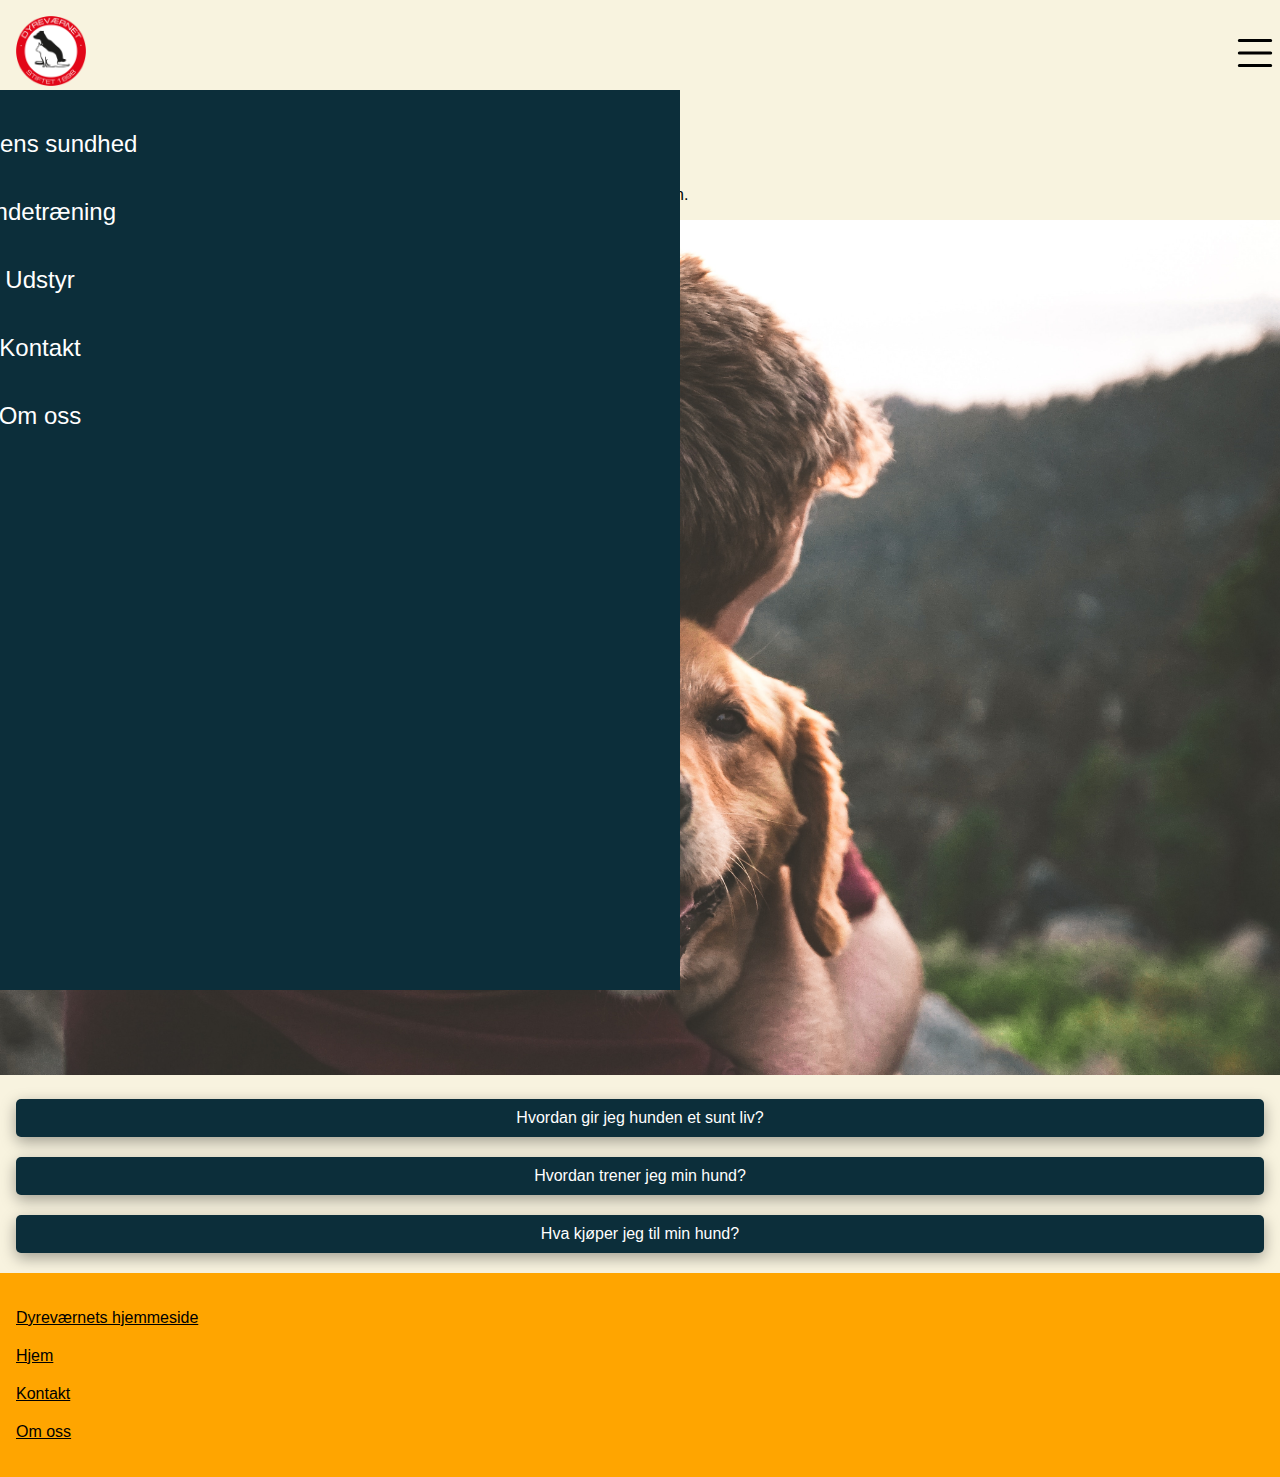
<file: index.html>
<!doctype html>
<html lang="no">
<head>
    <meta charset="UTF-8">
    <meta name="viewport" content="width=device-width, initial-scale=1.0">
    <meta http-equiv="X-UA-Compatible" content="ie=edge">
    <link href="./styles.css" rel="stylesheet" type="text/css">
    <title>Hjem</title>
</head>
<body>
    <header>
        <nav>
            <a href="#"><img src="images/dyreværnet_logo.png" id="logo" alt="Dyreværnets logo"></a>
            <svg xmlns="http://www.w3.org/2000/svg" fill="currentColor" class="bi bi-list hamburger-menu" viewBox="0 0 16 16">
                <path fill-rule="evenodd" d="M2.5 12a.5.5 0 0 1 .5-.5h10a.5.5 0 0 1 0 1H3a.5.5 0 0 1-.5-.5zm0-4a.5.5 0 0 1 .5-.5h10a.5.5 0 0 1 0 1H3a.5.5 0 0 1-.5-.5zm0-4a.5.5 0 0 1 .5-.5h10a.5.5 0 0 1 0 1H3a.5.5 0 0 1-.5-.5z"/>
            </svg>
            <ul class="nav-links">
                <li>
                    <a href="hundenssundhed.html">Hundens sundhed</a>
                </li>
                <li>
                    <a href="hundetrening.html">Hundetræning</a>
                </li>
                <li>
                    <a href="utstyr.html">Udstyr</a>
                </li>
                <li>
                    <a href="kontakt.html">Kontakt</a>
                </li>
                <li>
                    <a href="om.html">Om oss</a>
                </li>
            </ul>
        </nav>
    </header>
    <main>
        <div class="container">
            <h1>Ny hund?</h1>
            <p>Her er de viktigste ting du trenger å vite, for å skape et godt og verdig liv for din nye bestevenn.</p>
        </div>
        <img src="images/man_holdind_dog.jpg" alt="man hugging a dog">
        <div class="container">
            <a class="cta-btns" href="hundenssundhed.html">Hvordan gir jeg hunden et sunt liv?</a>
            <a class="cta-btns" href="hundetrening.html">Hvordan trener jeg min hund?</a>
            <a class="cta-btns" href="utstyr.html">Hva kjøper jeg til min hund?</a>
        </div>
    </main>
    <footer>
        <div class="container">
            <div class="footer-links">
                <a href="https://dyrevaernet.dk">Dyreværnets hjemmeside</a>
                <a href="index.html">Hjem</a>
                <a href="kontakt.html">Kontakt</a>
                <a href="om.html">Om oss</a>
            </div>
        </div>
    </footer>
    <script src="js/hamMenu.js"></script>
</body>
</html>
</file>
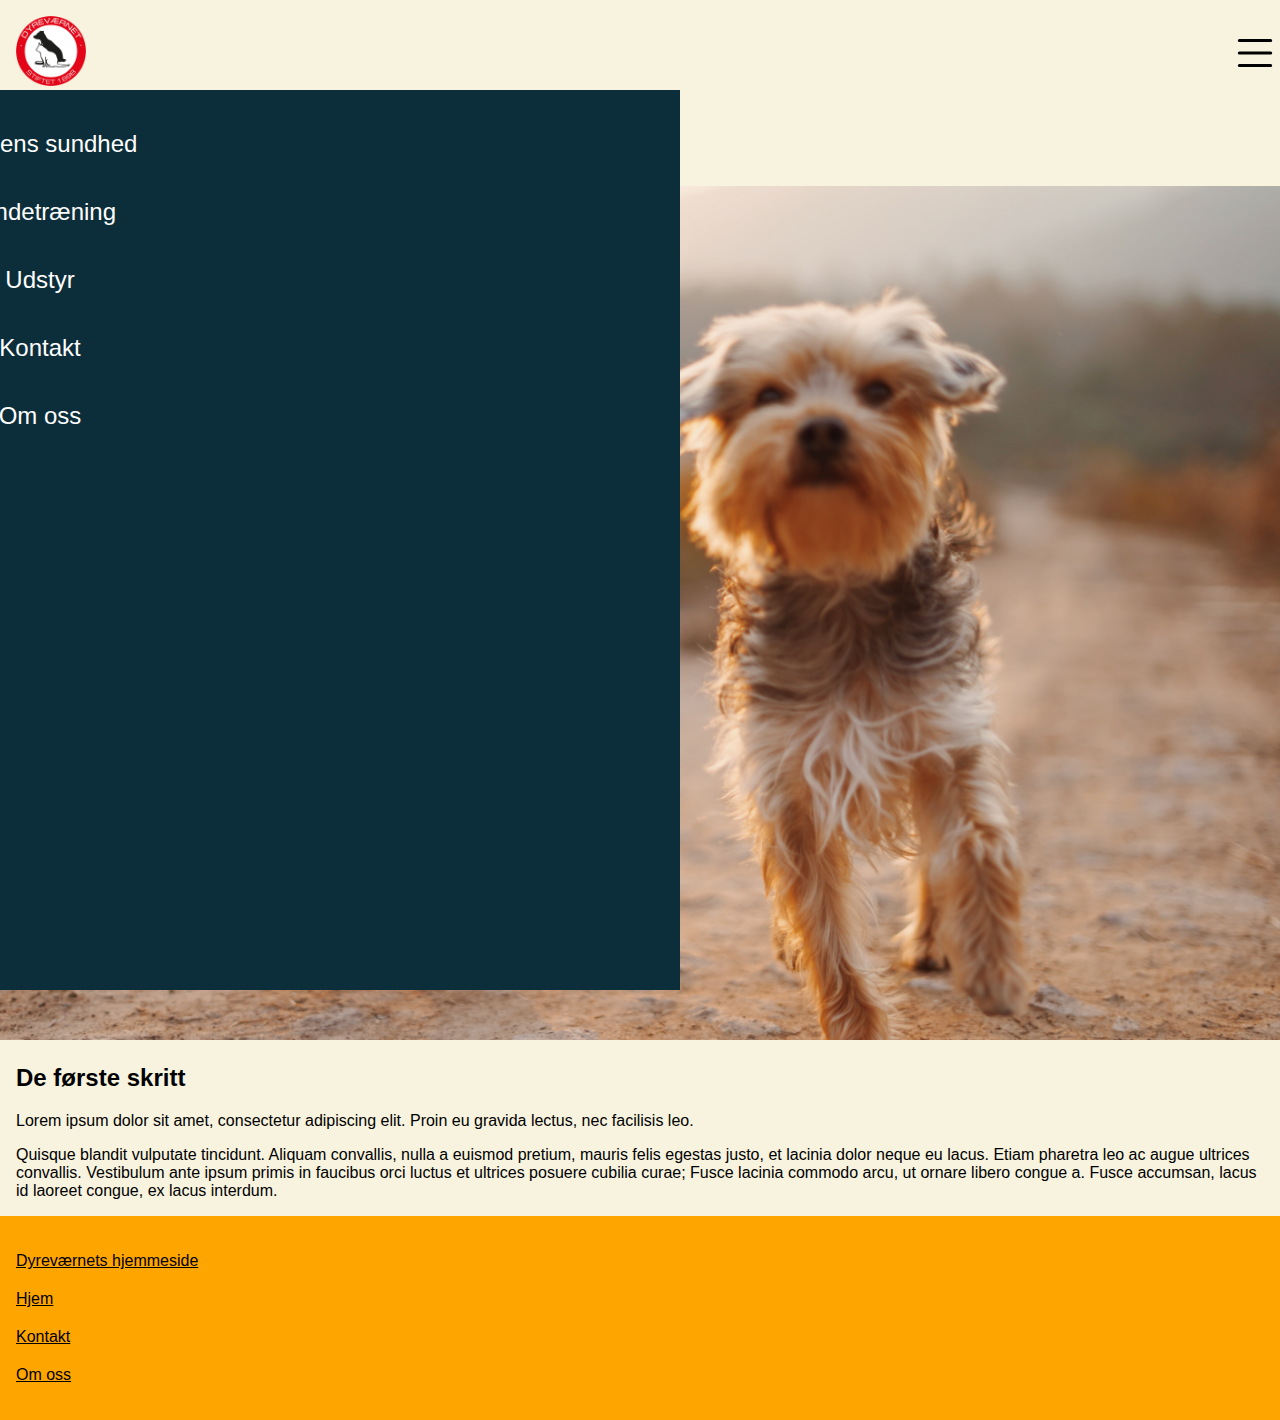
<file: hundenssundhed.html>
<!doctype html>
<html lang="no">
<head>
    <meta charset="UTF-8">
    <meta name="viewport" content="width=device-width, initial-scale=1.0">
    <meta http-equiv="X-UA-Compatible" content="ie=edge">
    <link href="./styles.css" rel="stylesheet" type="text/css">
    <title>Hundens sundhed</title>
</head>
<body>
    <header>
        <nav>
            <a href="index.html"><img src="images/dyreværnet_logo.png" id="logo" alt="Dyreværnets logo"></a>
            <svg xmlns="http://www.w3.org/2000/svg" fill="currentColor" class="bi bi-list hamburger-menu" viewBox="0 0 16 16">
                <path fill-rule="evenodd" d="M2.5 12a.5.5 0 0 1 .5-.5h10a.5.5 0 0 1 0 1H3a.5.5 0 0 1-.5-.5zm0-4a.5.5 0 0 1 .5-.5h10a.5.5 0 0 1 0 1H3a.5.5 0 0 1-.5-.5zm0-4a.5.5 0 0 1 .5-.5h10a.5.5 0 0 1 0 1H3a.5.5 0 0 1-.5-.5z"/>
            </svg>
            <ul class="nav-links">
                <li>
                    <a href="hundenssundhed.html">Hundens sundhed</a>
                </li>
                <li>
                    <a href="hundetrening.html">Hundetræning</a>
                </li>
                <li>
                    <a href="utstyr.html">Udstyr</a>
                </li>
                <li>
                    <a href="kontakt.html">Kontakt</a>
                </li>
                <li>
                    <a href="om.html">Om oss</a>
                </li>
            </ul>
        </nav>
    </header>
    <main>
        <div class="container">
            <h1>Hvordan gir jeg hunden et sunt liv?</h1>
        </div>
        <img src="images/two_dogs_running.jpg" alt="man hugging a dog">
        <div class="container">
            <h2>De første skritt</h2>
            <p>Lorem ipsum dolor sit amet, consectetur adipiscing elit. Proin eu gravida lectus, nec facilisis leo.</p>
            <p>Quisque blandit vulputate tincidunt. Aliquam convallis, nulla a euismod pretium, mauris felis egestas justo, et lacinia dolor neque eu lacus. Etiam pharetra leo ac augue ultrices convallis. Vestibulum ante ipsum primis in faucibus orci luctus et ultrices posuere cubilia curae; Fusce lacinia commodo arcu, ut ornare libero congue a. Fusce accumsan, lacus id laoreet congue, ex lacus interdum.</p>
        </div>
    </main>
    <footer>
        <div class="container">
            <div class="footer-links">
                <a href="https://dyrevaernet.dk">Dyreværnets hjemmeside</a>
                <a href="index.html">Hjem</a>
                <a href="kontakt.html">Kontakt</a>
                <a href="om.html">Om oss</a>
            </div>
        </div>
    </footer>
    <script src="js/hamMenu.js"></script>
</body>
</html>
</file>
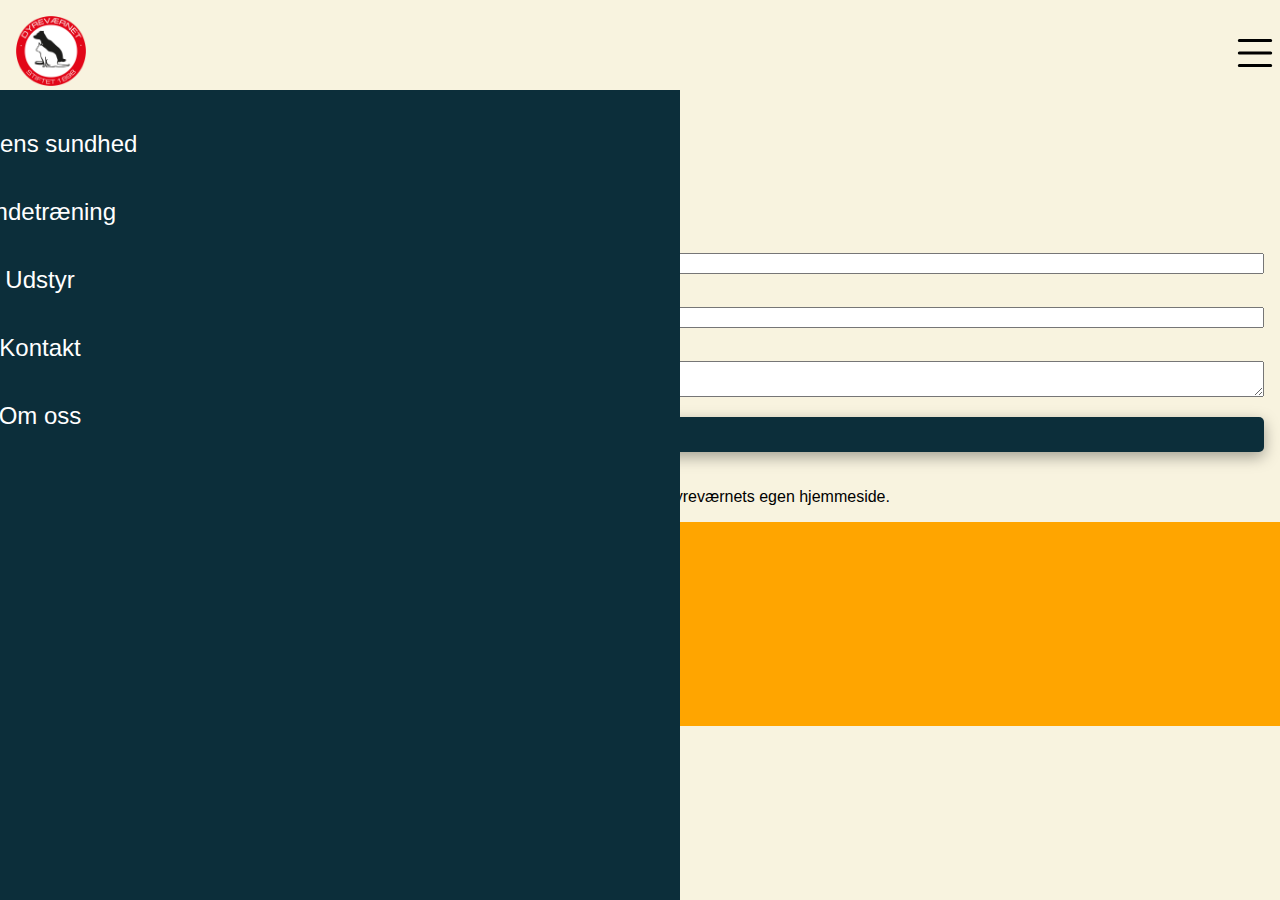
<file: kontakt.html>
<!doctype html>
<html lang="en">
<head>
    <meta charset="UTF-8">
    <meta name="viewport" content="width=device-width, initial-scale=1.0">
    <meta http-equiv="X-UA-Compatible" content="ie=edge">
    <link href="styles.css" rel="stylesheet" type="text/css">
    <title>Kontakt</title>
</head>
<body>
    <header>
        <nav>
            <a href="index.html"><img src="images/dyreværnet_logo.png" id="logo" alt="Dyreværnets logo"></a>
            <svg xmlns="http://www.w3.org/2000/svg" fill="currentColor" class="bi bi-list hamburger-menu" viewBox="0 0 16 16">
                <path fill-rule="evenodd" d="M2.5 12a.5.5 0 0 1 .5-.5h10a.5.5 0 0 1 0 1H3a.5.5 0 0 1-.5-.5zm0-4a.5.5 0 0 1 .5-.5h10a.5.5 0 0 1 0 1H3a.5.5 0 0 1-.5-.5zm0-4a.5.5 0 0 1 .5-.5h10a.5.5 0 0 1 0 1H3a.5.5 0 0 1-.5-.5z"/>
            </svg>
            <ul class="nav-links">
                <li>
                    <a href="hundenssundhed.html">Hundens sundhed</a>
                </li>
                <li>
                    <a href="hundetrening.html">Hundetræning</a>
                </li>
                <li>
                    <a href="utstyr.html">Udstyr</a>
                </li>
                <li>
                    <a href="kontakt.html">Kontakt</a>
                </li>
                <li>
                    <a href="om.html">Om oss</a>
                </li>
            </ul>
        </nav>
    </header>
    <main>
        <div class="container">
            <h1>Kontakt</h1>
            <p>Har du et spørsmål, så ta gjerne kontakt.</p>
            <form class="message-form">
                <label class="label" for="navn">Navn</label>
                <input type="text" id="navn" name="navn">
                <label class="label" for="mail">Mail</label>
                <input type="text" id="mail" name="mail">
                <label class="label" for="beskjed">Beskjed</label>
                <textarea id="beskjed" name="beskjed"></textarea>
                <button class="cta-btns submit-btn">Send inn</button>
            </form>
            <p>Vi prøver å kontakte deg ved første anledning. Du er også velkommen til å kontakte oss på Dyreværnets egen hjemmeside.</p>
        </div>
    </main>
    <footer>
        <div class="container">
            <div class="footer-links">
                <a href="https://dyrevaernet.dk">Dyreværnets hjemmeside</a>
                <a href="index.html">Hjem</a>
                <a href="kontakt.html">Kontakt</a>
                <a href="om.html">Om oss</a>
            </div>
        </div>
    </footer>
    <script src="js/hamMenu.js"></script>
</body>
</html>
</file>
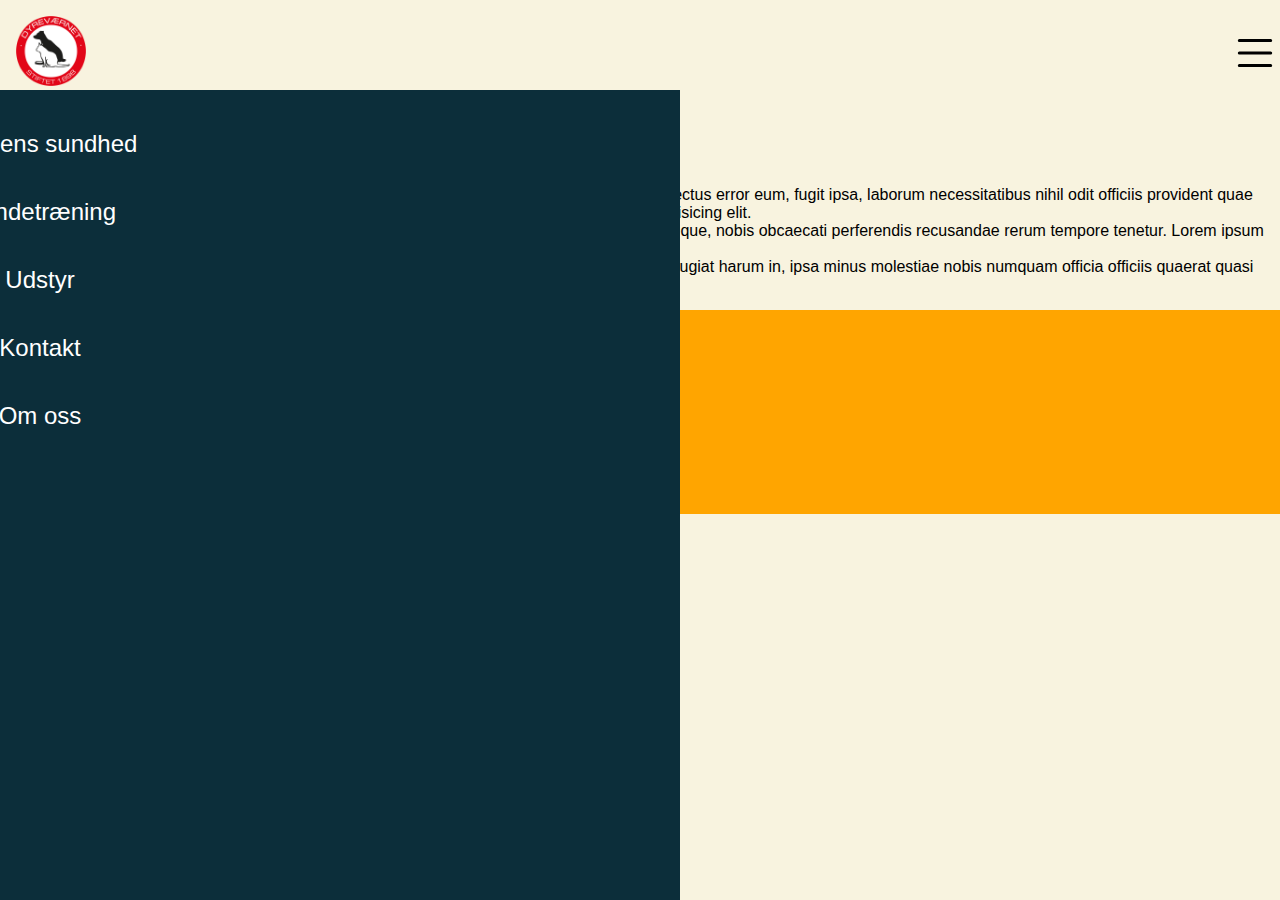
<file: om.html>
<!doctype html>
<html lang="no">
<head>
    <meta charset="UTF-8">
    <meta name="viewport" content="width=device-width, initial-scale=1.0">
    <meta http-equiv="X-UA-Compatible" content="ie=edge">
    <link href="styles.css" rel="stylesheet" type="text/css">
    <title>Om oss</title>
</head>
<body>
    <header>
        <nav>
            <a href="index.html"><img src="images/dyreværnet_logo.png" id="logo" alt="Dyreværnets logo"></a>
            <svg xmlns="http://www.w3.org/2000/svg" fill="currentColor" class="bi bi-list hamburger-menu" viewBox="0 0 16 16">
                <path fill-rule="evenodd" d="M2.5 12a.5.5 0 0 1 .5-.5h10a.5.5 0 0 1 0 1H3a.5.5 0 0 1-.5-.5zm0-4a.5.5 0 0 1 .5-.5h10a.5.5 0 0 1 0 1H3a.5.5 0 0 1-.5-.5zm0-4a.5.5 0 0 1 .5-.5h10a.5.5 0 0 1 0 1H3a.5.5 0 0 1-.5-.5z"/>
            </svg>
            <ul class="nav-links">
                <li>
                    <a href="hundenssundhed.html">Hundens sundhed</a>
                </li>
                <li>
                    <a href="hundetrening.html">Hundetræning</a>
                </li>
                <li>
                    <a href="utstyr.html">Udstyr</a>
                </li>
                <li>
                    <a href="kontakt.html">Kontakt</a>
                </li>
                <li>
                    <a href="om.html">Om oss</a>
                </li>
            </ul>
        </nav>
    </header>
    <main>
        <div class="container">
            <h1>Om oss</h1>
            <p>Lorem ipsum dolor sit amet, consectetur adipisicing elit. Aliquam aliquid asperiores, culpa delectus error eum, fugit ipsa, laborum necessitatibus nihil odit officiis provident quae repudiandae sapiente similique sit velit veritatis! Lorem ipsum dolor sit amet, consectetur adipisicing elit. <br>Illo recusandae saepe ut. Amet at debitis delectus dolorum eos facilis inventore ipsa nemo, neque, nobis obcaecati perferendis recusandae rerum tempore tenetur. Lorem ipsum dolor sit amet, consectetur adipisicing elit. <br>Ab accusamus animi assumenda delectus deserunt dicta eligendi et exercitationem expedita fugiat harum in, ipsa minus molestiae nobis numquam officia officiis quaerat quasi quis quos reiciendis saepe sed sit suscipit vitae voluptas!</p>
        </div>
    </main>
    <footer>
        <div class="container">
            <div class="footer-links">
                <a href="https://dyrevaernet.dk">Dyreværnets hjemmeside</a>
                <a href="index.html">Hjem</a>
                <a href="kontakt.html">Kontakt</a>
                <a href="om.html">Om oss</a>
            </div>
        </div>
    </footer>
    <script src="js/hamMenu.js"></script>
</body>
</html>
</file>
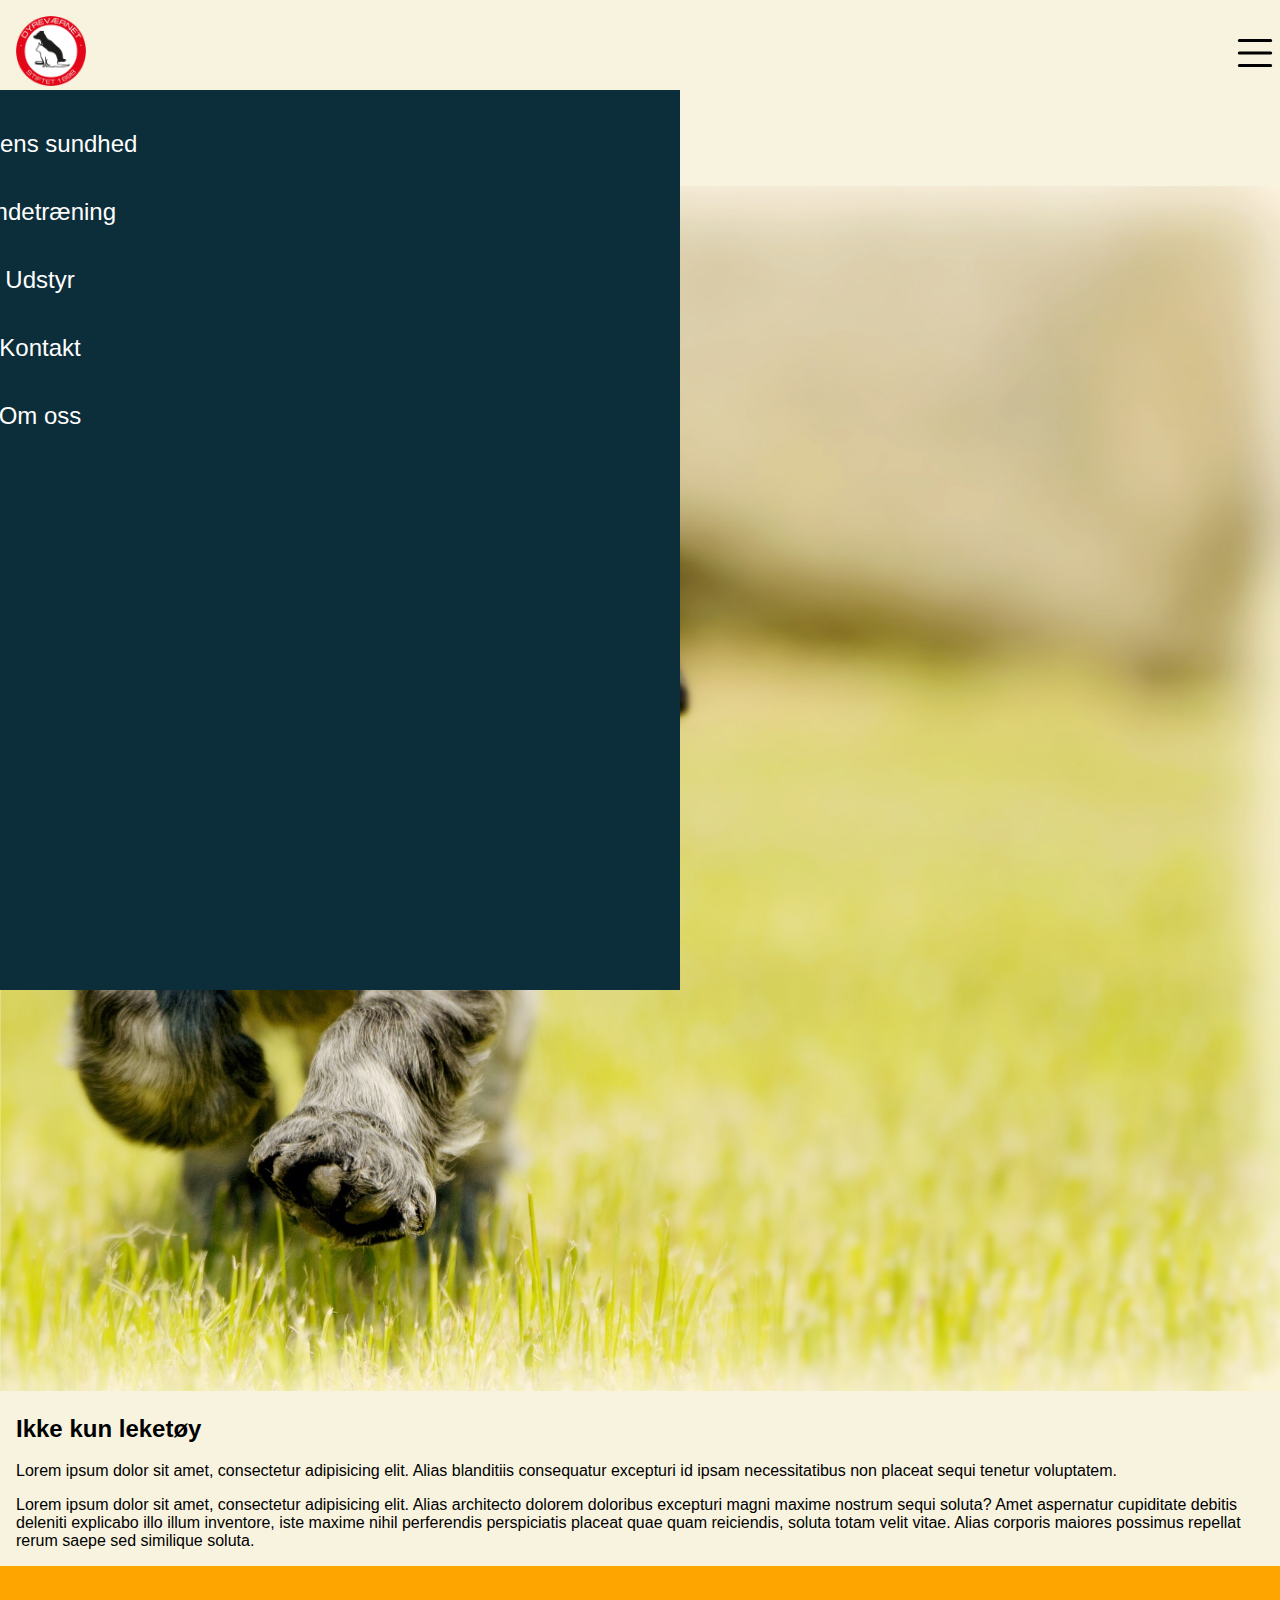
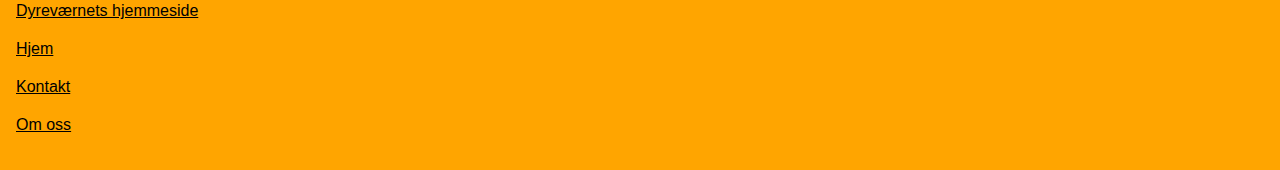
<file: utstyr.html>
<!doctype html>
<html lang="no">
<head>
    <meta charset="UTF-8">
    <meta name="viewport" content="width=device-width, initial-scale=1.0">
    <meta http-equiv="X-UA-Compatible" content="ie=edge">
    <link href="styles.css" rel="stylesheet" type="text/css">
    <title>Hundeutstyr</title>
</head>
<body>
    <header>
        <nav>
            <a href="index.html"><img src="images/dyreværnet_logo.png" id="logo" alt="Dyreværnets logo"></a>
            <svg xmlns="http://www.w3.org/2000/svg" fill="currentColor" class="bi bi-list hamburger-menu" viewBox="0 0 16 16">
                <path fill-rule="evenodd" d="M2.5 12a.5.5 0 0 1 .5-.5h10a.5.5 0 0 1 0 1H3a.5.5 0 0 1-.5-.5zm0-4a.5.5 0 0 1 .5-.5h10a.5.5 0 0 1 0 1H3a.5.5 0 0 1-.5-.5zm0-4a.5.5 0 0 1 .5-.5h10a.5.5 0 0 1 0 1H3a.5.5 0 0 1-.5-.5z"/>
            </svg>
            <ul class="nav-links">
                <li>
                    <a href="hundenssundhed.html">Hundens sundhed</a>
                </li>
                <li>
                    <a href="hundetrening.html">Hundetræning</a>
                </li>
                <li>
                    <a href="utstyr.html">Udstyr</a>
                </li>
                <li>
                    <a href="kontakt.html">Kontakt</a>
                </li>
                <li>
                    <a href="om.html">Om oss</a>
                </li>
            </ul>
        </nav>
    </header>
    <main>
        <div class="container">
            <h1>Hva kjøper jeg til min hund?</h1>
        </div>
        <img src="images/dog_with_ball.jpg">
        <div class="container">
            <h2>Ikke kun leketøy</h2>
            <p>Lorem ipsum dolor sit amet, consectetur adipisicing elit. Alias blanditiis consequatur excepturi id ipsam necessitatibus non placeat sequi tenetur voluptatem.</p>
            <p>Lorem ipsum dolor sit amet, consectetur adipisicing elit. Alias architecto dolorem doloribus excepturi magni maxime nostrum sequi soluta? Amet aspernatur cupiditate debitis deleniti explicabo illo illum inventore, iste maxime nihil perferendis perspiciatis placeat quae quam reiciendis, soluta totam velit vitae. Alias corporis maiores possimus repellat rerum saepe sed similique soluta.</p>
        </div>
    </main>
    <footer>
        <div class="container">
            <div class="footer-links">
                <a href="https://dyrevaernet.dk">Dyreværnets hjemmeside</a>
                <a href="index.html">Hjem</a>
                <a href="kontakt.html">Kontakt</a>
                <a href="om.html">Om oss</a>
            </div>
        </div>
    </footer>
    <script src="js/hamMenu.js"></script>
</body>
</html>
</file>
<file: styles.css>
body {
    background-color: #F8F3DF;
    margin: 0;
    font-family: Arial, "Open Sans";
}

header {
    position: sticky;
    top: 0;
    background-color: #F8F3DF;
}

#logo {
    max-width: 70px;
    margin: 16px;
}

.hamburger-menu {
    max-width: 50px;
}

nav {
    display: flex;
    justify-content: space-between;
}

.nav-links {
    margin: 0;
    padding: 0;
    top: 90px;
    flex-direction: column;
    align-items: center;
    background-color: #0C2E3A;
    color: white;
    list-style: none;
    font-size: 24px;
    text-align: center;
    position: fixed;
    left: -600px;
    width: 100vw;
    height: 100%;
    transition: left 0.5s ease-in-out;
}

.nav-links.active{
    left: 0;
}

ul li {
    margin: 40px;
}

li a {
    color: white;
    text-decoration: none;
}

footer {
    padding: 10px 0 10px 0;
    background-color: orange;
}

.footer-links {
    display: flex;
    flex-direction: column;
}

.footer-links a {
    margin: 10px 0px 10px 0px;
    text-decoration: underline;
    color: black;
}

.container {
    margin: 16px;
}

img {
    max-width: 100%;
}

.cta-btns {
    background-color: #0C2E3A;
    color: white;
    text-decoration: none;
    margin: 20px 0 20px 0;
    padding: 10px 0px 10px 0px;
    border-radius: 5px;
    text-align: center;
    display: block;
    width: 100%;
    box-shadow: rgba(0, 0, 0, 0.35) 0px 5px 15px;
}

.submit-btn{
    border: none;
}

.message-form {
    display: flex;
    flex-direction: column;
}

.label {
    margin-top: 15px;
}
</file>
